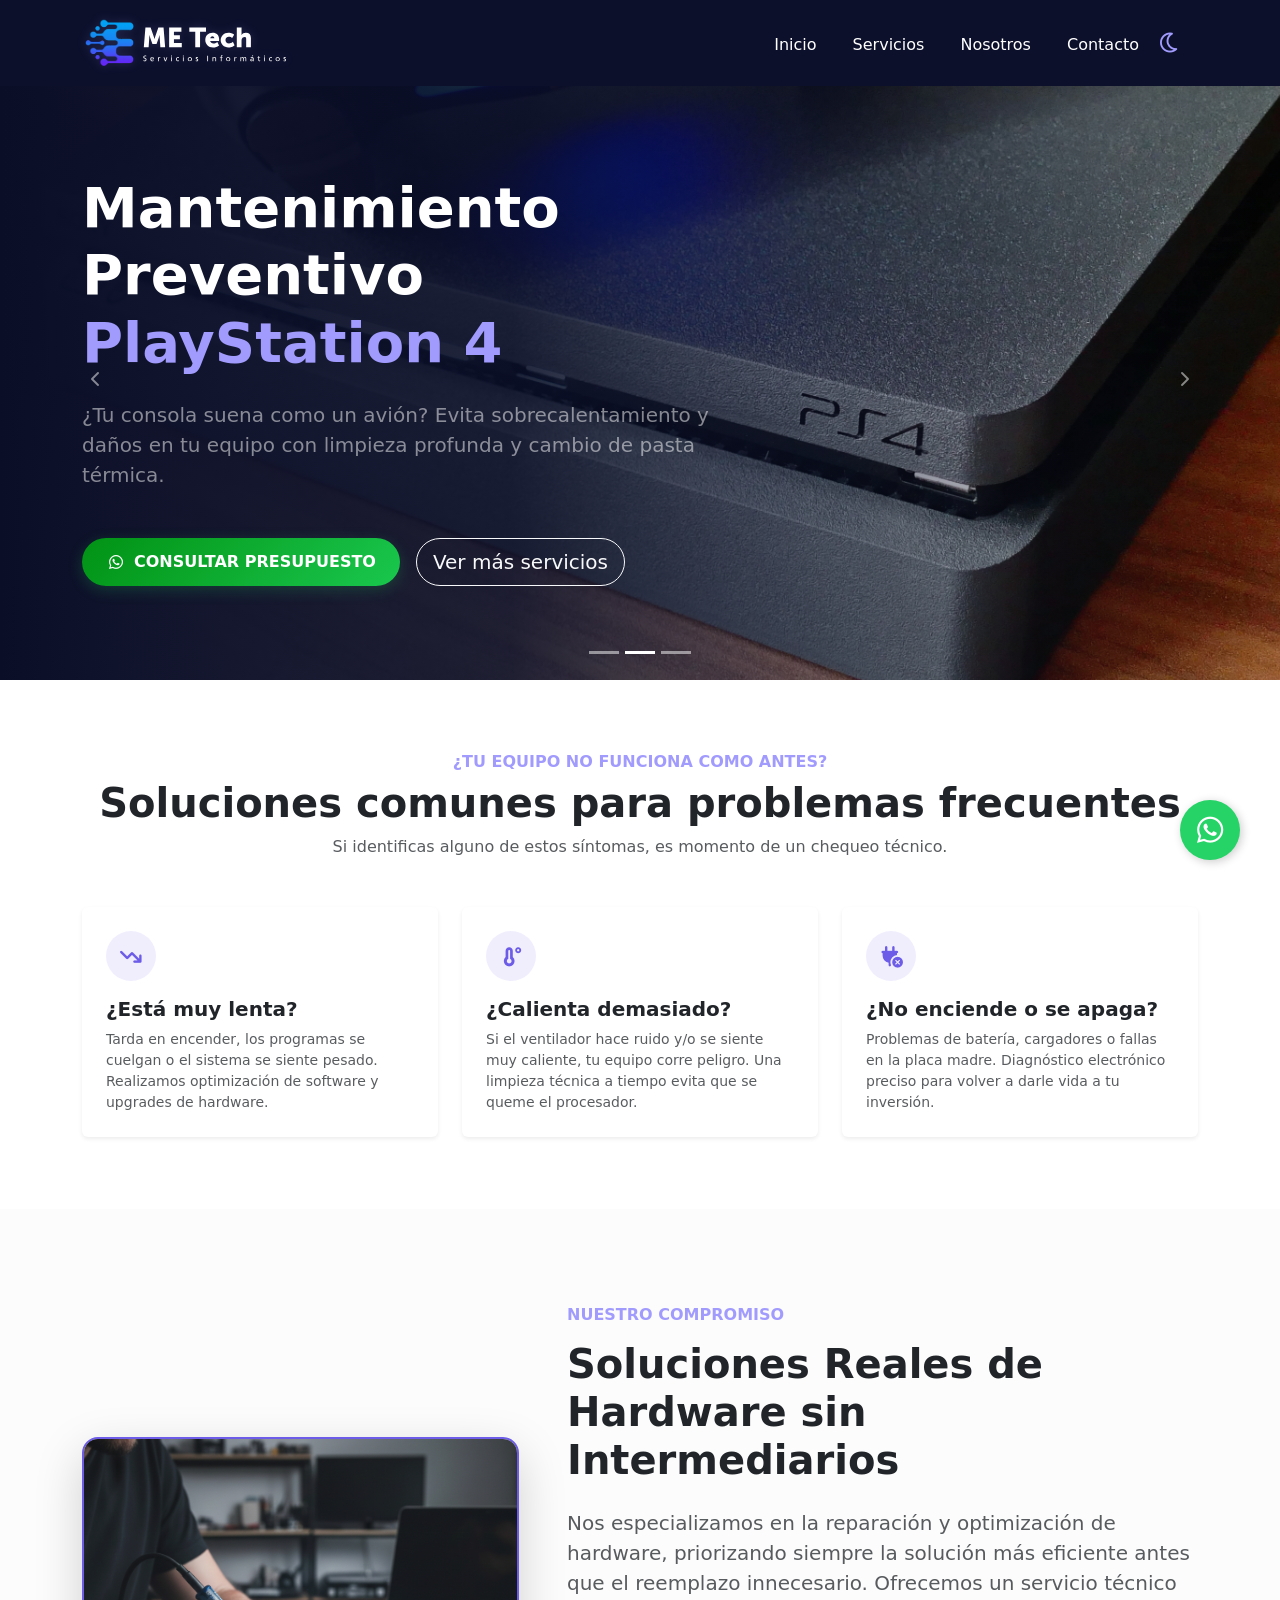
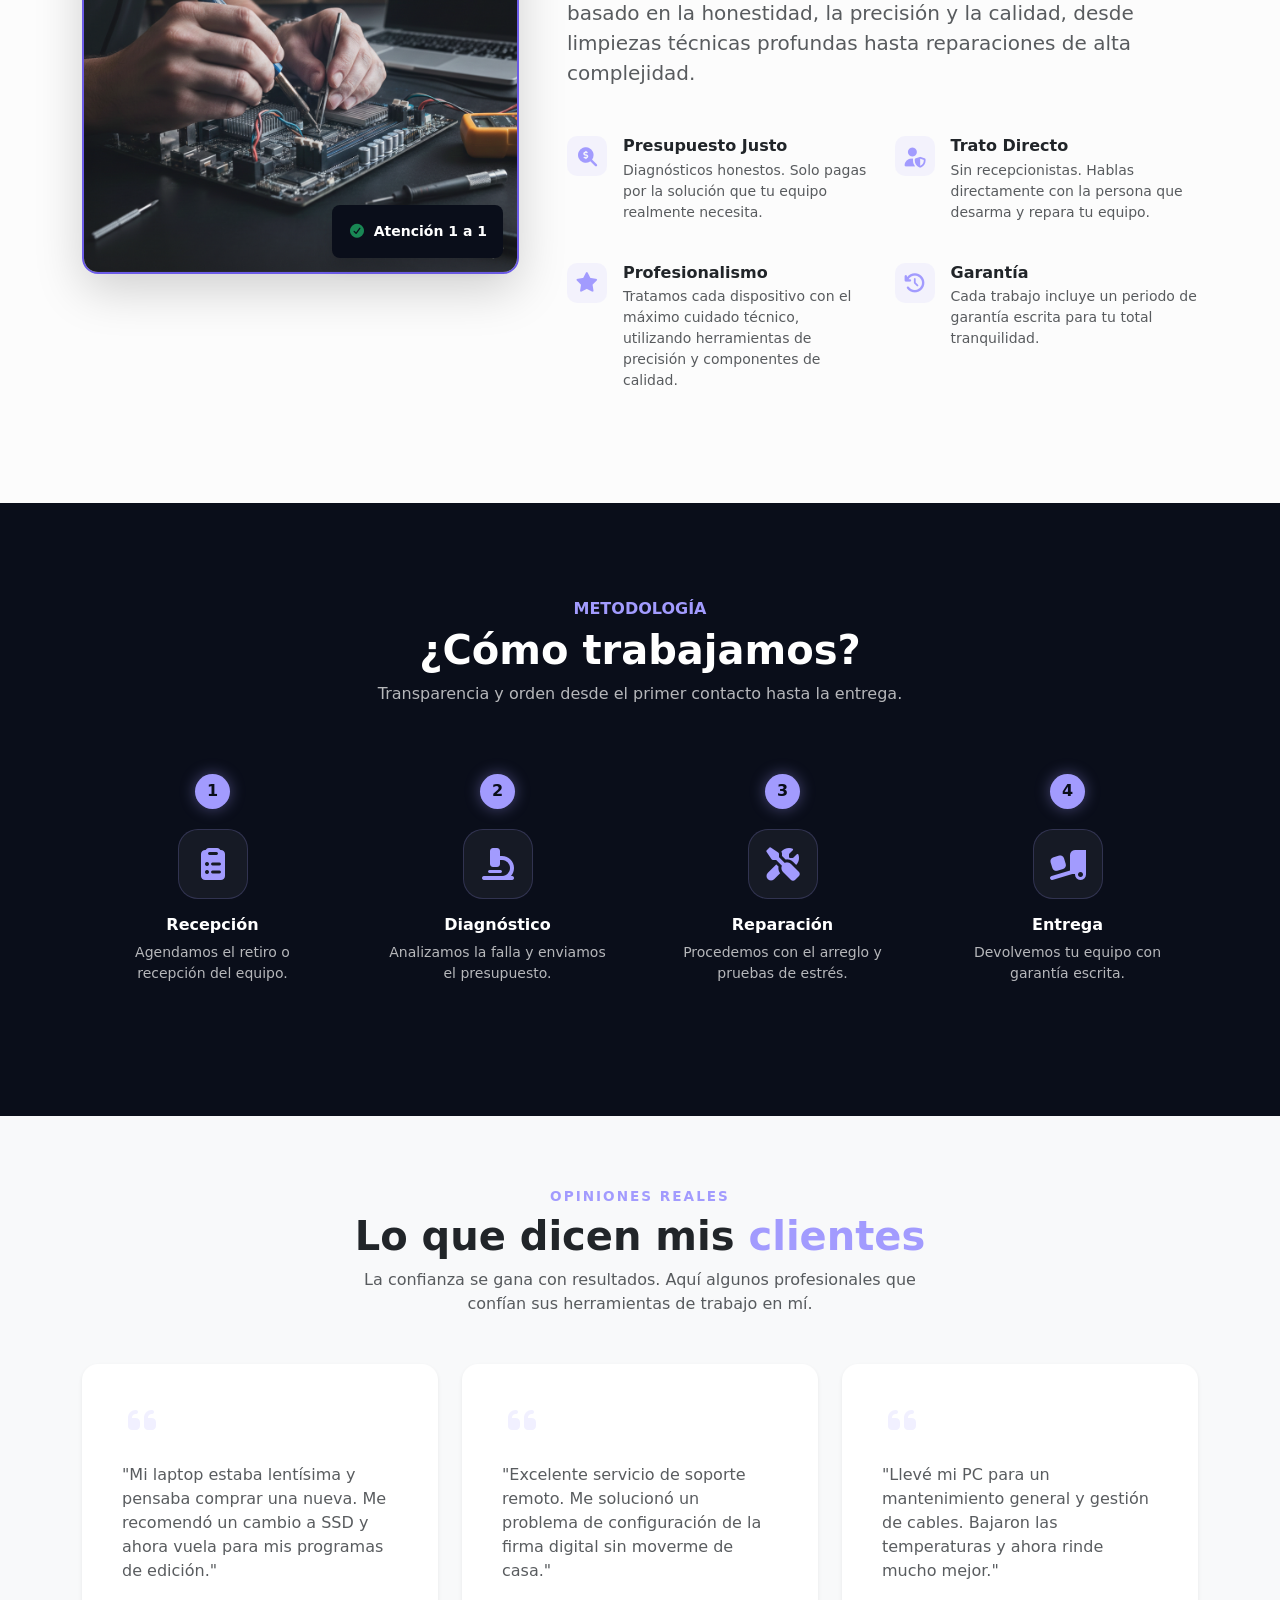
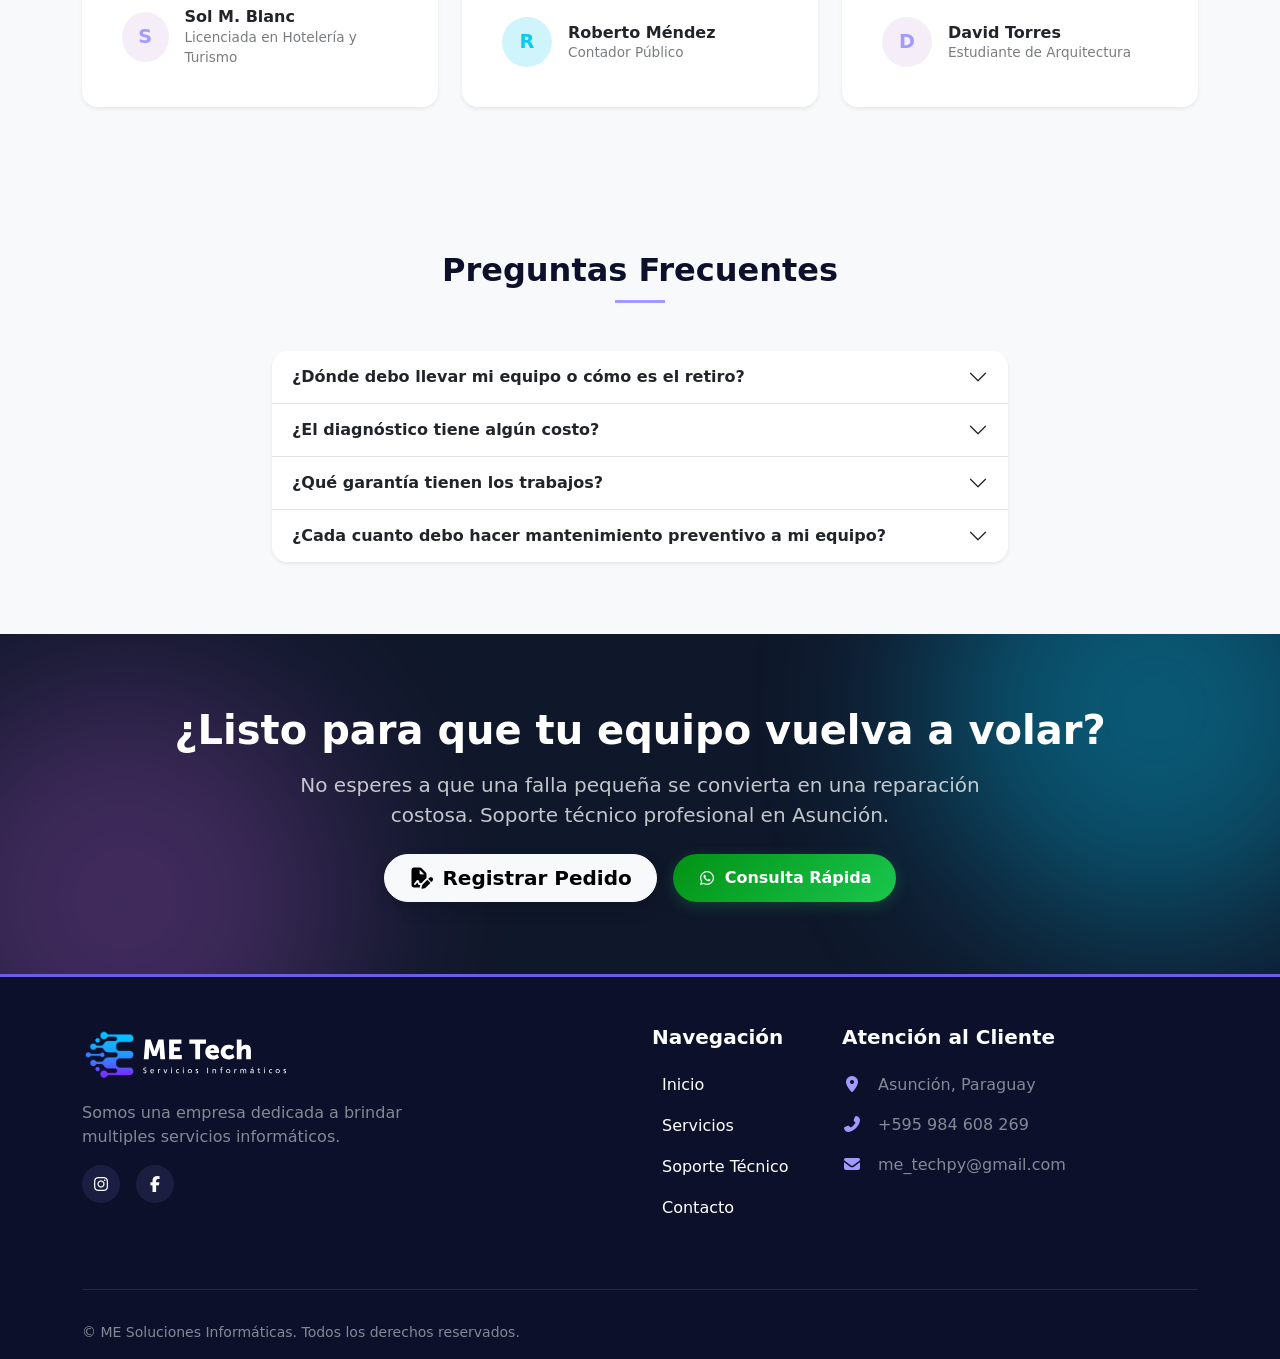
<file: index.html>
<!DOCTYPE html>
<html>
<head>
    <meta charset="UTF-8">
    <meta name="viewport" content="width=device-width, initial-scale=1.0">
    <link rel="icon" type="image/png" sizes="32x32" href="assets/img/logo/logo_icono.png">
    <link rel="stylesheet" href="assets/css/style.css">
    <link rel="stylesheet" href="assets/vendor/bootstrap/css/bootstrap.min.css">
    <title>ME Tech - Inicio</title>
    <link rel="stylesheet" href="assets/vendor/fontawesome/css/all.min.css">
    <script src="assets/js/main.js" defer></script>
    <script src="assets/vendor/bootstrap/js/bootstrap.bundle.min.js" defer></script>
</head>
	<body>
		<div id="header"></div>
		<div id="content"></div>
		<div id="modal-soporte"></div>
		<div id="footer"></div>
	</body>
</html>
</file>
<file: assets/css/style.css>
:root {
    --azul-marino: #0c102b;
    --lila-principal: #a29bfe;
    --lila-oscuro: #6c5ce7;
    --blanco-suave: #f8f9fa;
    --verde-lima: #048300;
    --lila-suave: #efedff;
    --gris-claro: #a19a9a;
    --bg-adaptive: #ffffff;
    --text-adaptive: #212529;
    --text-muted-adaptive: #6c757d;
    --card-border: #dee2e6;
}

/* Poppins Regular */
@font-face {
    font-family: 'Poppins';
    src: url('../fonts/poppins/Poppins-Regular.ttf') format('truetype');
    font-weight: 400;
    font-style: normal;
}

/* Poppins Bold */
@font-face {
    font-family: 'Poppins';
    src: url('../fonts/poppins/Poppins-Bold.ttf') format('truetype');
    font-weight: 700;
    font-style: normal;
}

/* Global */
body {
    font-family: 'Poppins', sans-serif;
    background-color: var(--blanco-suave);
}

#content {
    margin-top: 5rem !important;
}

/* Navbar */
.navbar {
    background-color: var(--azul-marino);
    padding: 0.8rem 2rem;
    transition: all 0.3s ease;
}

.logo-navbar {
    height: 60px;
    width: auto;
    object-fit: contain;
}

/*ENLACES Y ANIMACIÓN DE SUBRAYADO*/
.nav-link {
    color: white !important;
    font-weight: 500;
    position: relative;
    margin: 0 10px;
    padding-bottom: 5px !important;
    transition: color 0.3s ease;
}

/*Subrayado del navbar*/
.nav-link::after {
    content: '';
    position: absolute;
    width: 0;
    height: 2px;
    bottom: 0;
    left: 50%;
    background: linear-gradient(90deg, #00d2ff, #9d50bb);
    transition: all 0.3s ease;
    transform: translateX(-50%);
}

/*Estado Hover*/
.nav-link:hover {
    color: white !important;
}

.nav-link:hover::after {
    width: 100%;
}

/*ESTADO ACTIVO (Página actual)*/

.nav-link.active {
    color: white !important;
    font-weight: 700;
}

.nav-link.active::after {
    width: 80%;
}


/*Ajustar la navegacion en celular con los colores degradados, por que bootstrap no deja*/
@media (max-width: 991px) {
    .navbar-nav {
        text-align: center;
        padding: 1rem 0;
    }

    .nav-link::after {
        left: 50%;
    }

    .nav-link.active::after {
        width: 30%;
    }
}

/* DARK MODE*/
[data-bs-theme="dark"] .bg-white {
    background-color: #1a1d20 !important;
}

[data-bs-theme="dark"] section#sobre-nosotros {
    background-color: #121416 !important;
}

[data-bs-theme="dark"] .text-muted,
[data-bs-theme="dark"] .text-white-50 {
    color: #adb5bd !important;
}

[data-bs-theme="dark"] .card {
    background-color: #212529;
    border-color: #373b3e;
    color: white;
}

/* Evitar que el botón de dark mode pierda color */
#btn-theme:focus {
    box-shadow: none;
}

/* --- AJUSTES FAQ MODO OSCURO --- */

#faq h2 {
    color: var(--azul-marino);
    transition: color 0.3s ease;
}

/* Título de la sección cuando está en dark mode */
[data-bs-theme="dark"] #faq h2 {
    color: #ffffff !important;
}

/* Estilos del Acordeón en Dark Mode */
[data-bs-theme="dark"] .accordion-item {
    background-color: #2b3035 !important;
    border-color: #495057 !important;
}

[data-bs-theme="dark"] .accordion-button {
    background-color: #2b3035 !important;
    color: #ffffff !important;
}

/* Color cuando el acordeón está abierto */
[data-bs-theme="dark"] .accordion-button:not(.collapsed) {
    background-color: rgba(162, 155, 254, 0.2) !important;
    color: var(--lila-principal) !important;
}

/* Texto de la respuesta en Dark Mode */
[data-bs-theme="dark"] .accordion-body {
    color: #ced4da !important;
}

/* BOTONES */
.btn-presupuesto {
    background-color: var(--verde-lima);
    color: var(--blanco-suave) !important;
    font-weight: 700;
    border-radius: 30px;
    border: none;
    padding: 10px 25px;
    text-transform: uppercase;
    transition: all 0.3s ease;
    box-shadow: 0 4px 15px rgba(204, 255, 0, 0.3);
    font-size: 0.9rem;
    text-decoration-line: none;
}

.btn-presupuesto:hover {
    transform: scale(1.05);
    background-color: #1ac204;
    box-shadow: 0 6px 20px rgba(204, 255, 0, 0.5);
}

.btn-lila {
    background: linear-gradient(135deg, #6c5ce7 0%, #8e44ad 100%) !important;
    color: #ffffff !important;
    border: none !important;
    font-weight: 600;
    padding: 10px 28px;
    border-radius: 50px;
    transition: all 0.3s cubic-bezier(0.175, 0.885, 0.32, 1.275);
    display: inline-flex;
    align-items: center;
    justify-content: center;
    text-decoration: none !important;
    box-shadow: 0 4px 15px rgba(108, 92, 231, 0.3);
    cursor: pointer;
}

.btn-lila:hover {
    background: linear-gradient(135deg, #5b4bc4 0%, #7d3ca0 100%) !important;
    color: #ffffff !important;
    text-decoration: none !important;
    transform: translateY(-3px) scale(1.03);
    box-shadow: 0 8px 25px rgba(108, 92, 231, 0.5);
}

.btn-lila:active {
    transform: translateY(-1px) scale(1);
}

.btn-whatsapp-grad {
    background: linear-gradient(135deg, #019214 0%, #1ac74e 100%) !important;
    color: #ffffff !important;
    border: none !important;
    font-weight: 600;
    padding: 10px 24px;
    border-radius: 50px;
    transition: all 0.3s cubic-bezier(0.175, 0.885, 0.32, 1.275);
    display: inline-flex;
    align-items: center;
    justify-content: center;
    box-shadow: 0 4px 15px rgba(37, 211, 102, 0.2);
    text-decoration: none;
}

.btn-whatsapp-grad:hover {
    background: linear-gradient(135deg, #01da0c 0%, #3fdd30 100%) !important;
    color: #ffffff !important;
    transform: translateY(-3px) scale(1.02);
    box-shadow: 0 8px 20px rgba(18, 140, 126, 0.4);
}

.btn-whatsapp-grad:active {
    transform: translateY(0) scale(0.98);
}

/*Efecto al boton final de Presupuesto*/
#cta-final .btn-light {
    box-shadow: 0 4px 15px rgba(255, 255, 255, 0.1);
    transition: all 0.3s ease;
}

#cta-final .btn-light:hover {
    transform: translateY(-3px);
    box-shadow: 0 8px 25px rgba(255, 255, 255, 0.2);
}

/* Estilos Botón Flotante */
.whatsapp-float {
    position: fixed;
    width: 60px;
    height: 60px;
    bottom: 40px;
    right: 40px;
    background-color: #25d366;
    color: #FFF;
    border-radius: 50px;
    text-align: center;
    font-size: 30px;
    box-shadow: 2px 2px 10px rgba(0, 0, 0, 0.2);
    z-index: 1000;
    display: flex;
    align-items: center;
    justify-content: center;
    text-decoration: none;
    transition: all 0.3s ease;
}

.whatsapp-float:hover {
    background-color: #128c7e;
    color: #FFF;
    transform: scale(1.1);
}

/* Animación de entrada*/
.whatsapp-float {
    animation: pulse-whatsapp 2s infinite;
}

@keyframes pulse-whatsapp {
    0% {
        box-shadow: 0 0 0 0 rgba(37, 211, 102, 0.7);
    }

    70% {
        box-shadow: 0 0 0 15px rgba(37, 211, 102, 0);
    }

    100% {
        box-shadow: 0 0 0 0 rgba(37, 211, 102, 0);
    }
}

/* AJUSTES DEL HERO CARRUSEL */
.hero {
    height: 50vh !important;
    min-height: 600px !important;
    padding: 0 !important;
}

.hero-slide-container {
    height: 50vh !important;
    min-height: 600px !important;
    background-size: cover !important;
    background-position: 55% 100% !important;
    background-repeat: no-repeat !important;
    position: relative !important;
}

/* Para modificar por separado las imagenes del carrusel*/
.carousel-item:nth-child(2) .hero-slide-container {
    background-position: 55% 80% !important;
}

.carousel-item:nth-child(3) .hero-slide-container {
    background-position: 55% 60% !important;
}


/* DEGRADADO: Sólido a la izquierda, transparente a la derecha */
.hero-slide-container::before {
    content: "" !important;
    position: absolute !important;
    top: 0 !important;
    left: 0 !important;
    width: 100% !important;
    height: 100% !important;
    background: linear-gradient(90deg,
            rgba(10, 14, 39, 1) 0%,
            rgba(10, 14, 39, 0.9) 40%,
            rgba(10, 14, 39, 0) 100%) !important;
    z-index: 1 !important;
}

.hero-content {
    position: relative !important;
    z-index: 2 !important;
}

.text-lila {
    color: var(--lila-principal);
}


/* ESTILOS DEL MODAL */

.modal-custom {
    background-color: var(--azul-marino) !important;
    color: white !important;
}

/* Estilo para las tarjetas de opción dentro del modal */
.bg-opcion-dark {
    background-color: rgba(255, 255, 255, 0.05) !important;
    border: 1px solid rgba(162, 155, 254, 0.2) !important;
    transition: all 0.3s ease;
}

.bg-opcion-dark:hover {
    background-color: rgba(162, 155, 254, 0.1) !important;
    border-color: var(--lila-principal) !important;
}

/* Círculo para los iconos */
.icon-circle {
    width: 60px;
    height: 60px;
    background: rgba(0, 0, 0, 0.2);
    border-radius: 50%;
    display: flex;
    align-items: center;
    justify-content: center;
    margin: 0 auto;
}

/* Ajuste de textos pequeños */
.text-light-50 {
    color: rgba(255, 255, 255, 0.6) !important;
    font-size: 0.8rem;
}

/* Forzar color del título si Bootstrap lo pisa */
.modal-title {
    color: white !important;
}

/* Borde lila del modal */
.border-lila {
    border: 2px solid var(--lila-oscuro) !important;
    box-shadow: 0 0 20px rgba(108, 92, 231, 0.4);
}

.bg-azul-oscuro {
    background-color: var(--azul-marino) !important;
}

.border-lila {
    border: 2px solid var(--lila-oscuro) !important;
}

.option-card {
    cursor: pointer;
    transition: all 0.3s ease;
}

.option-card:hover {
    border-color: var(--lila-principal) !important;
    background-color: #1a1a3d !important;
    transform: translateY(-5px);
}

/* Estilo para Inputs del Modal */
.modal-content {
    background-color: #1a1a1a;
    border: 1px solid rgba(108, 92, 231, 0.2);
}

.form-control-dark {
    background-color: #2d2d2d !important;
    border: 1px solid #444 !important;
    color: #ffffff !important;
    padding: 12px 15px;
    border-radius: 10px;
    transition: all 0.3s ease;
}

/* Inputs oscuros para el Modal */
.form-control-dark {
    background-color: #252525 !important;
    border: 1px solid #444 !important;
    color: #ffffff !important;
    border-radius: 12px !important;
    padding: 10px 15px;
}

/* Color del Placeholder */
.form-control-dark::placeholder {
    color: #a0a0a0 !important;
    opacity: 1;
}

/* Efecto al seleccionar el campo */
.form-control-dark:focus {
    background-color: #2a2a2a !important;
    border-color: #6c5ce7 !important;
    box-shadow: 0 0 0 0.25rem rgba(108, 92, 231, 0.25) !important;
    outline: none;
}

/* Estilo del botón "Volver" para que no compita con el principal */
.btn-outline-secondary.rounded-pill {
    border: 1px solid #444;
    color: #aaa;
}

.btn-outline-secondary.rounded-pill:hover {
    background-color: #333;
    color: #fff;
}

/* Colores dinámicos para la información de AnyDesk */
.bg-lila-subtle {
    background: rgba(157, 80, 187, 0.1);
}

/* Forzamos que el texto sea legible en ambos modos */
.text-emphasis {
    color: var(--gris-claro) !important;
    opacity: 1 !important;
}

.text-description {
    color: var(--gris-claro) !important;
    opacity: 0.9;
    line-height: 1.4;
}

/* Ajuste Navbar */
.logo-navbar {
    filter: drop-shadow(0 0 5px rgba(162, 155, 254, 0.2));
}

/*CONTENIDO*/
.card-problema {
    transition: all 0.3s ease;
    cursor: pointer;
}

/* Efecto al pasar el mouse sobre la card */
.card-problema:hover {
    transform: translateY(-10px);
    box-shadow: 0 10px 25px rgba(108, 92, 231, 0.15) !important;
    border: 1px solid rgba(108, 92, 231, 0.3) !important;
}

/* Estilo para el circulo del icono */
.icon-circle-lila {
    width: 50px;
    height: 50px;
    background: rgba(108, 92, 231, 0.1);
    color: #6c5ce7;
    border-radius: 50%;
    display: flex;
    align-items: center;
    justify-content: center;
    font-size: 1.2rem;
    transition: all 0.3s ease;
}

.card-problema:hover .icon-circle-lila {
    background: #6c5ce7;
    color: white;
    transform: rotate(15deg);
}

/* Color por defecto (Modo Claro) */
.card-title-serv {
    color: #212529;
    transition: color 0.3s ease;
}

/* Color para Modo Oscuro */
[data-bs-theme="dark"] .card-title-serv {
    color: #ffffff !important;
}

/* Efecto extra: que el título se ponga lila cuando pasas el mouse */
.card-problema:hover .card-title-serv {
    color: #6c5ce7;
}

/* Aseguramos que el párrafo también se lea bien en modo oscuro */
[data-bs-theme="dark"] .card-problema .text-muted {
    color: #b0b0b0 !important;
}

/* Estilo para los iconos de la sección elegirme */
.icon-box-small {
    min-width: 40px;
    height: 40px;
    background: rgba(162, 155, 254, 0.1);
    border-radius: 10px;
    display: flex;
    align-items: center;
    justify-content: center;
    font-size: 1.2rem;
}

/*SECCIÓN PROCESO*/

/* Forzar fondo oscuro si falla la clase de Bootstrap */
.bg-azul-marino {
    background-color: #0a0e1a !important;
}

.process-card {
    position: relative;
    padding: 20px;
    z-index: 1;
}

/* Forzamos que los títulos y textos de esta sección sean blancos */
#proceso h2,
#proceso h5,
#proceso .process-card h5 {
    color: #ffffff !important;
}

#proceso p,
#proceso .text-white-50 {
    color: rgba(255, 255, 255, 0.7) !important;
}

/* Círculo con el número del paso */
.process-number {
    width: 35px;
    height: 35px;
    background-color: var(--lila-principal) !important;
    color: #0a0e1a !important;
    font-weight: bold;
    border-radius: 50%;
    display: flex;
    align-items: center;
    justify-content: center;
    margin: 0 auto 20px;
    box-shadow: 0 0 15px rgba(162, 155, 254, 0.4);
}

/* Iconos de proceso */
.process-icon {
    width: 70px;
    height: 70px;
    background: rgba(255, 255, 255, 0.05);
    border: 1px solid rgba(162, 155, 254, 0.2);
    border-radius: 20px;
    display: flex;
    align-items: center;
    justify-content: center;
    margin: 0 auto;
    transition: transform 0.3s ease;
}

.process-card:hover .process-icon {
    transform: translateY(-10px);
    border-color: var(--lila-principal);
    background: rgba(162, 155, 254, 0.1);
}

/* --- ESTILOS TESTIMONIOS --- */

.testimonial-card {
    transition: transform 0.3s ease, box-shadow 0.3s ease;
}

.testimonial-card:hover {
    transform: translateY(-5px);
}

/* --- AJUSTES ESPECÍFICOS DARK MODE --- */
[data-bs-theme="dark"] .testimonial-card {
    background-color: #2b3035 !important;
    box-shadow: 0 4px 15px rgba(0, 0, 0, 0.4) !important;
}

[data-bs-theme="dark"] .bg-lila-subtle {
    background-color: rgba(162, 155, 254, 0.15) !important;
}

[data-bs-theme="dark"] .bg-info-subtle {
    background-color: rgba(13, 202, 240, 0.15) !important;
}

[data-bs-theme="dark"] #testimonios {
    background-color: #212529 !important;
}

/* Círculo para la inicial del nombre (Avatar) */
.avatar-circle {
    width: 50px;
    height: 50px;
    border-radius: 50%;
    display: flex;
    align-items: center;
    justify-content: center;
    font-size: 1.2rem;
}

/* Espaciado de letras para el subtítulo pequeño */
.ls-2 {
    letter-spacing: 2px;
    font-size: 0.85rem;
}

/* Ajuste de comillas */
.fa-quote-left {
    opacity: 0.3;
}

/* Estilo para el cargo/profesión */
.role-text {
    font-size: 0.85rem;
    display: block;
    opacity: 0.8;
}

/* Asegurar que el card ocupe todo el alto y el contenido se distribuya bien */
.testimonial-card .card-body {
    display: flex;
    flex-direction: column;
}

/*Preguntas y Respuestas*/
.accordion-button:not(.collapsed) {
    background-color: rgba(162, 155, 254, 0.1);
    color: var(--lila-oscuro);
}

.accordion-button:focus {
    box-shadow: none;
    border-color: var(--lila-principal);
}

/* Redes Sociales */
.social-links a {
    width: 38px;
    height: 38px;
    background: rgba(162, 155, 254, 0.1);
    color: white;
    border-radius: 50%;
    display: flex;
    align-items: center;
    justify-content: center;
    text-decoration: none;
    transition: all 0.3s ease;
}

.social-links a:hover {
    background: var(--lila-oscuro);
    transform: translateY(-3px);
}

/* Disclaimer Legal */
.disclaimer-legal {
    font-size: 0.7rem;
    line-height: 1.2;
    max-width: 400px;
    margin-left: auto;
}

/*  SERVICIOS DETALLADOS */
.header-servicios {
    background-color: #0f172a;
}

#cta-final {
    background-color: #0f172a;
    position: relative;
    overflow: hidden;
    color: white;
}

.blob {
    position: absolute;
    width: 450px;
    height: 450px;
    border-radius: 50%;
    filter: blur(90px);
    opacity: 0.35;
    z-index: 1;
    animation: moveBlobs 15s infinite ease-in-out;
}

.blob-1 {
    background: #00d2ff;
    top: -150px;
    right: -100px;
}

.blob-2 {
    background: #9d50bb;
    bottom: -150px;
    left: -100px;
    animation-delay: -7s;
}

.blob-3 {
    background: #00d2ff;
    top: 30%;
    left: 10%;
    width: 300px;
    opacity: 0.2;
    animation-delay: -3s;
}

.header-separator {
    height: 4px;
    width: 80px;
    background: linear-gradient(90deg, #00d2ff, #9d50bb);
    margin-top: 25px;
    border-radius: 10px;
    box-shadow: 0 0 15px rgba(0, 210, 255, 0.4);
}

.container.position-relative {
    z-index: 2;
}

.icon-box {
    width: 60px;
    height: 60px;
    display: flex;
    align-items: center;
    justify-content: center;
    background-color: var(--lila-suave);
    border-radius: 12px;
}

.card-servicio {
    transition: transform 0.3s ease, box-shadow 0.3s ease;
}

.card-servicio:hover {
    transform: translateY(-5px);
    box-shadow: 0 10px 20px rgba(0, 0, 0, 0.1) !important;
}

.bg-lila-suave {
    background-color: var(--lila-suave);
}

/* Contenedor del área de la imagen y el título */
.servicio-header {
    display: flex;
    align-items: center;
    margin-bottom: 1rem;
    min-height: 110px;
}

/* El contenedor que envuelve la imagen absoluta */
.servicio-icon-wrapper {
    flex-shrink: 0;
    width: 150px;
    height: 100px;
    position: relative;
    margin-right: 0.5rem;
}

/* La imagen 3D en Servicios*/
.servicio-icon-3d {
    width: 170px;
    height: auto;
    position: absolute;
    top: 50%;
    left: 50%;
    transform: translate(-50%, -50%);
    z-index: 1;
    display: block;
}

/* Ajuste fino para el título */
.servicio-title {
    font-weight: 700;
    margin-bottom: 0;
    line-height: 1.2;
}



/* Badge de Precio con Degradado Naranja */
.badge-precio-pro {
    background: linear-gradient(135deg, #1795fc 0%, #9111fa 100%) !important;
    color: #ffffff !important;
    font-weight: 700;
    font-size: 0.95rem;
    padding: 8px 16px;
    border-radius: 50px;
    border: none;
    box-shadow: 0 4px 10px rgba(255, 118, 117, 0.2);
    display: inline-block;
}

/* Ajuste para el Modo Oscuro para que no sea tan brillante */
[data-bs-theme="dark"] .badge-precio-pro {
    background: linear-gradient(135deg, #1795fc 0%, #9111fa 100%) !important;
    box-shadow: 0 4px 10px rgba(0, 0, 0, 0.3);
}

/* Ajuste específico para el Badge de precio en modo Light */
.bg-lila-suave {
    background-color: #efedff !important;
    color: var(--lila-principal) !important;
    font-weight: 600;
}

/* Ajuste para el Badge de precio en modo DARK */
[data-bs-theme="dark"] .bg-lila-suave {
    background-color: rgba(108, 92, 231, 0.2) !important;
    color: #a29bfe !important;
}

/* Adaptación para Dark Mode */
[data-bs-theme="dark"] .card-servicio {
    background-color: #454c53;
}

[data-bs-theme="dark"] .bg-lila-suave {
    background-color: rgba(108, 92, 231, 0.2);
}

/* Efecto de luz suave para el modo oscuro */
.bg-lila-transparent {
    background: rgba(145, 17, 250, 0.1);
    width: 60px;
    height: 60px;
    display: flex;
    align-items: center;
    justify-content: center;
    border-radius: 50%;
}


/* Variables Adaptativas (Siguen la lógica del Dark Mode) */
[data-bs-theme="dark"] {
    --bg-adaptive: #0b0d0f;
    --text-adaptive: #f8f9fa;
    --text-muted-adaptive: #adb5bd;
    --card-border-adaptive: #2a2e34;
}

[data-bs-theme="light"],
:root:not([data-bs-theme="dark"]) {
    --bg-adaptive: #ffffff;
    --text-adaptive: #212529;
    --text-muted-adaptive: #6c757d;
    --card-border-adaptive: #dee2e6;
}

/* Aplicación de clases */
.bg-adaptive {
    background-color: var(--bg-adaptive) !important;
    transition: background-color 0.3s ease;
}

.text-adaptive {
    color: var(--text-adaptive) !important;
    transition: color 0.3s ease;
}

.bg-adaptive .text-muted {
    color: var(--text-muted-adaptive) !important;
}

/* Estilo de las tarjetas de valores */
.card-valor {
    background: transparent;
    border: 1px solid var(--card-border-adaptive) !important;
    transition: all 0.3s ease;
}

.card-valor:hover {
    border-color: var(--lila-principal) !important;
    transform: translateY(-5px);
    box-shadow: 0 10px 20px rgba(145, 17, 250, 0.1);
}

.valor-icon {
    width: 60px;
    height: 60px;
    margin: 0 auto;
    background: rgba(162, 155, 254, 0.1);
    border-radius: 50%;
    display: flex;
    align-items: center;
    justify-content: center;
}

/*FOOTER*/
.footer-me {
    background-color: var(--azul-marino);
    border-top: 3px solid var(--lila-oscuro);
}

.logo-footer {
    height: 60px;
    width: auto;
    filter: brightness(1.2);
}

.text-lila {
    color: var(--lila-principal) !important;
}



/* Enlaces del Footer */
.footer-links li {
    margin-bottom: 12px;
}

.footer-links a {
    color: rgba(255, 255, 255, 0.6);
    text-decoration: none;
    transition: all 0.3s ease;
}

.footer-links a:hover {
    color: var(--lila-principal);
    padding-left: 8px;
}

/* CONTACTO */
.icon-only-contact {
    font-size: 1.8rem;
    display: flex;
    align-items: center;
    justify-content: center;
    transition: all 0.3s ease;
    color: var(--lila-principal);
}

.card-whatsapp .icon-only-contact {
    color: var(--lila-principal);
}

.contact-card-info {
    color: var(--azul-marino);
    transition: all 0.3s cubic-bezier(0.175, 0.885, 0.32, 1.275);
    border: 1px solid rgba(162, 155, 254, 0.1);
    background-color: var(--bs-tertiary-bg);

}

.contact-card-info:hover:not(.card-whatsapp) {
    border-color: var(--lila-principal);
    transform: translateY(-5px);
    cursor: pointer;
}

.card-whatsapp:hover {
    background-color: #25D366 !important;
    border-color: #25D366 !important;
    transform: translateY(-5px);
    cursor: pointer;
}

/* Forzamos que TODO dentro del card de WhatsApp sea blanco en hover */
.card-whatsapp:hover .icon-only-contact,
.card-whatsapp:hover .text-emphasis-contact,
.card-whatsapp:hover .text-description-contact,
.card-whatsapp:hover small {
    color: #ffffff !important;
    opacity: 1 !important;
}

.text-emphasis-contact {
    color: var(--bs-heading-color);
}

[data-bs-theme="dark"] .text-emphasis-contact {
    color: var(--blanco-suave);
}

.text-description-contact {
    color: var(--bs-body-color);
    opacity: 0.85;
}

/* Ajustes por Tema */
[data-bs-theme="dark"] .contact-card-info {
    background-color: #1a1d24;
}

[data-bs-theme="light"] .contact-card-info {
    background-color: #ffffff;
    box-shadow: 0 4px 15px rgba(0, 0, 0, 0.05);
}

/* --- ESTILOS ESPECÍFICOS PARA UBICACIÓN --- */

.card-ubicacion .icon-only-contact {
    color: var(--lila-principal);
}

/* Efecto HOVER para la tarjeta de Ubicación */
.card-ubicacion:hover {
    background-color: #0dcaf0 !important;
    border-color: #0dcaf0 !important;
    transform: translateY(-5px);
    cursor: pointer;
}

/* Cambia textos, iconos y el "small" a blanco en el hover de Ubicación */
.card-ubicacion:hover .icon-only-contact,
.card-ubicacion:hover .text-emphasis-contact,
.card-ubicacion:hover .text-description-contact,
.card-ubicacion:hover .small-text-info {
    color: #ffffff !important;
    opacity: 1 !important;
}

/* Asegurar que el texto lila de (Cita previa) también cambie */
.small-text-info {
    transition: color 0.3s ease;
}

.social-contact-link {
    width: 45px;
    height: 45px;
    display: flex;
    align-items: center;
    justify-content: center;
    border-radius: 10px;
    background: var(--bs-tertiary-bg);
    color: var(--lila-principal);
    font-size: 1.2rem;
    transition: all 0.3s ease;
    border: 1px solid rgba(162, 155, 254, 0.1);
    text-decoration: none;
}

/* Hover Instagram */
.ig-color:hover {
    background: radial-gradient(circle at 30% 107%, #fdf497 0%, #fdf497 5%, #fd5949 45%, #d6249f 60%, #285AEB 90%) !important;
    color: white !important;
    border-color: transparent;
    transform: translateY(-3px);
}

/* Hover Facebook */
.fb-color:hover {
    background-color: #1877F2 !important;
    color: white !important;
    border-color: transparent;
    transform: translateY(-3px);
}
</file>
